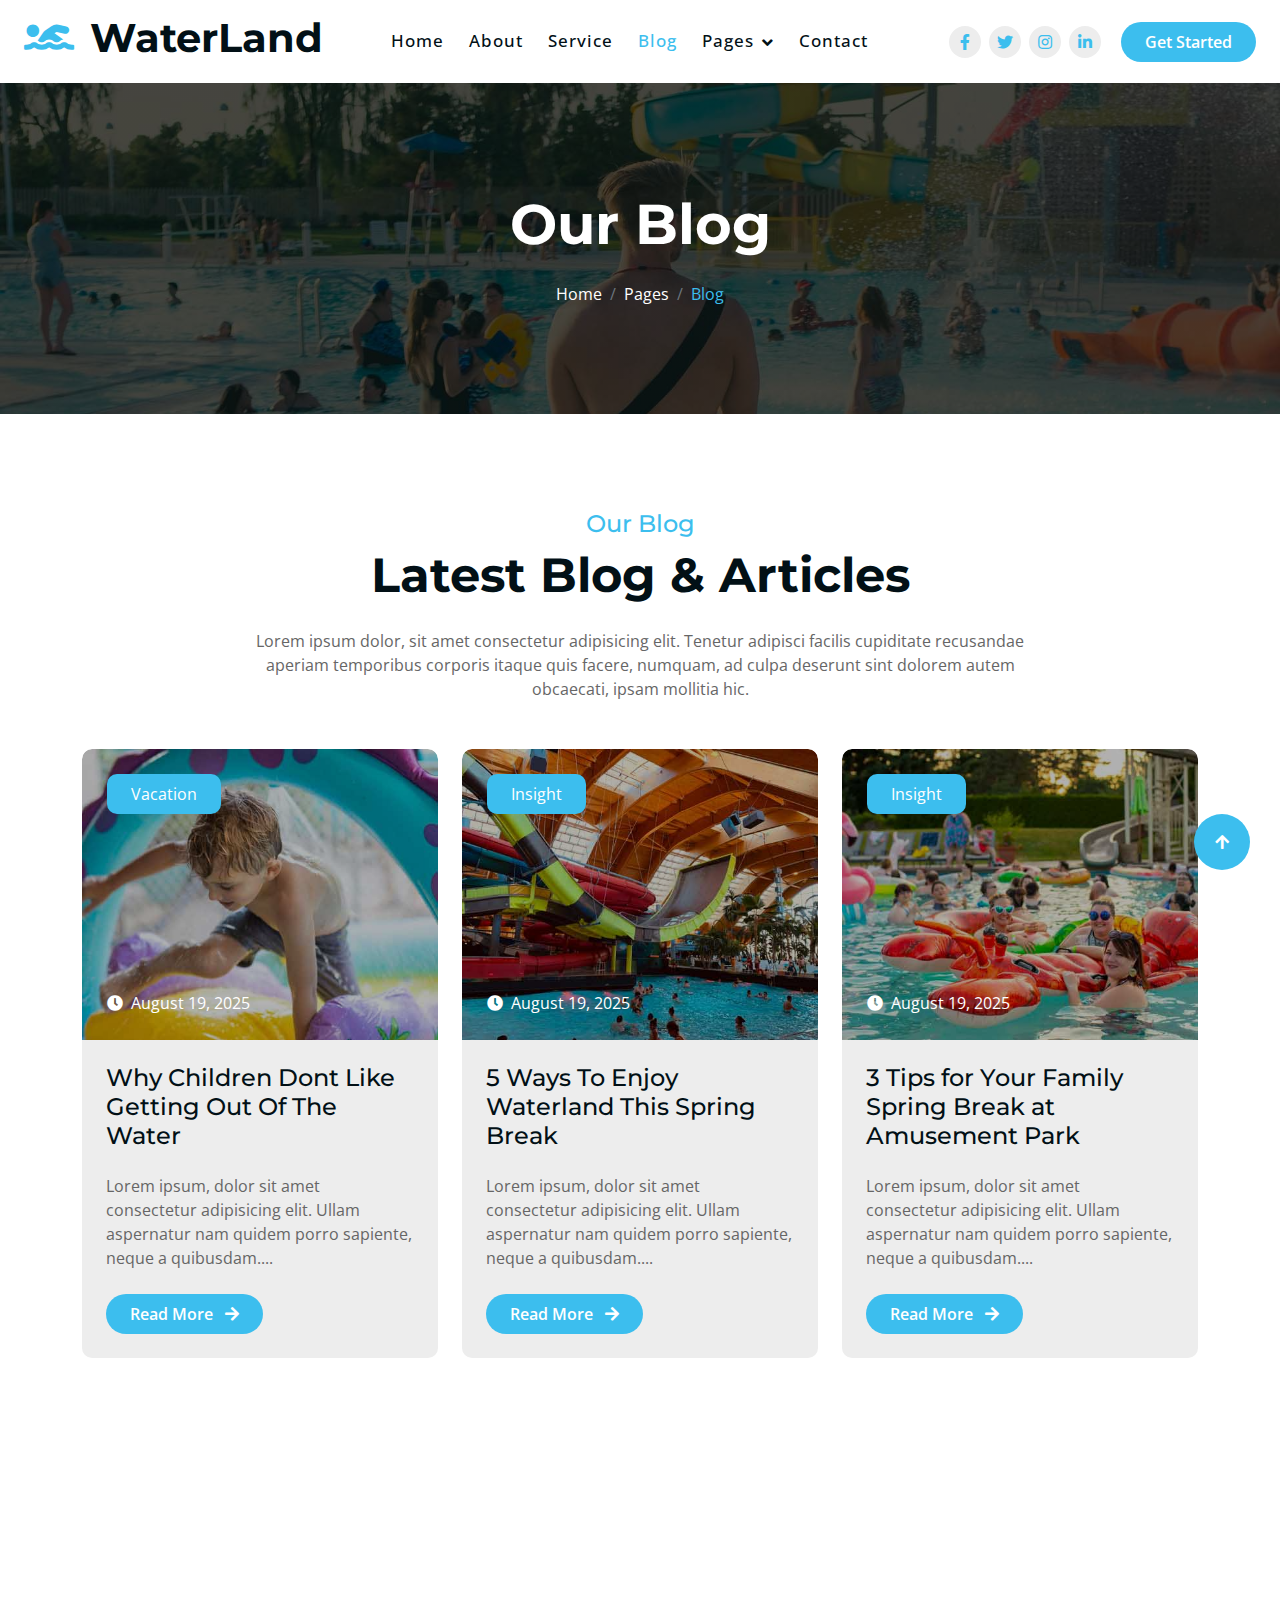
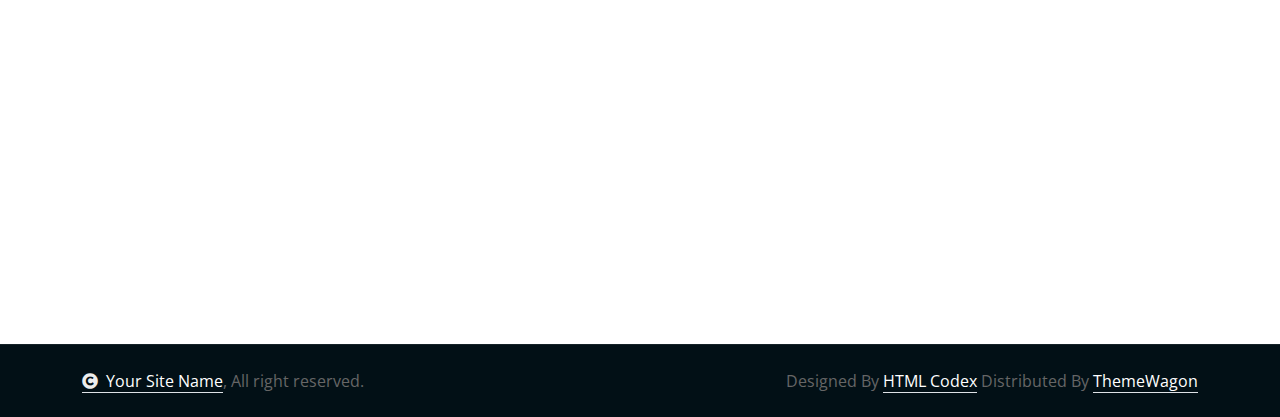
<file: blog1.html>
<!DOCTYPE html>
<html lang="en">

    <head>
        <meta charset="utf-8">
        <title>WaterLand - Water Park Website Template</title>
        <meta content="width=device-width, initial-scale=1.0" name="viewport">
        <meta content="" name="keywords">
        <meta content="" name="description">

        <!-- Google Web Fonts -->
        <link rel="preconnect" href="https://fonts.googleapis.com">
        <link rel="preconnect" href="https://fonts.gstatic.com" crossorigin>
        <link href="https://fonts.googleapis.com/css2?family=Montserrat:ital,wght@0,100..900;1,100..900&family=Open+Sans:ital,wdth,wght@0,75..100,300..800;1,75..100,300..800&display=swap" rel="stylesheet"> 

        <!-- Icon Font Stylesheet -->
        <link rel="stylesheet" href="https://use.fontawesome.com/releases/v5.15.4/css/all.css"/>
        <link href="https://cdn.jsdelivr.net/npm/bootstrap-icons@1.4.1/font/bootstrap-icons.css" rel="stylesheet">

        <!-- Libraries Stylesheet -->
        <link href="lib/animate/animate.min.css" rel="stylesheet">
        <link href="lib/lightbox/css/lightbox.min.css" rel="stylesheet">
        <link href="lib/owlcarousel/assets/owl.carousel.min.css" rel="stylesheet">


        <!-- Customized Bootstrap Stylesheet -->
        <link href="css/bootstrap.min.css" rel="stylesheet">

        <!-- Template Stylesheet -->
        <link href="css/style.css" rel="stylesheet">
    </head>

    <body>

        <!-- Spinner Start -->
        <div id="spinner" class="show bg-white position-fixed translate-middle w-100 vh-100 top-50 start-50 d-flex align-items-center justify-content-center">
            <div class="spinner-border text-primary" style="width: 3rem; height: 3rem;" role="status">
                <span class="sr-only">Loading...</span>
            </div>
        </div>
        <!-- Spinner End -->

        <!-- Navbar & Hero Start -->
        <div class="container-fluid nav-bar sticky-top px-4 py-2 py-lg-0">
            <nav class="navbar navbar-expand-lg navbar-light">
                <a href="" class="navbar-brand p-0">
                    <h1 class="display-6 text-dark"><i class="fas fa-swimmer text-primary me-3"></i>WaterLand</h1>
                    <!-- <img src="img/logo.png" alt="Logo"> -->
                </a>
                <button class="navbar-toggler" type="button" data-bs-toggle="collapse" data-bs-target="#navbarCollapse">
                    <span class="fa fa-bars"></span>
                </button>
                <div class="collapse navbar-collapse" id="navbarCollapse">
                    <div class="navbar-nav mx-auto py-0">
                        <a href="index.html" class="nav-item nav-link">Home</a>
                        <a href="about.html" class="nav-item nav-link">About</a>
                        <a href="service.html" class="nav-item nav-link">Service</a>
                        <a href="blog.html" class="nav-item nav-link active">Blog</a>
                        
                        <div class="nav-item dropdown">
                            <a href="#" class="nav-link dropdown-toggle" data-bs-toggle="dropdown">Pages</a>
                            <div class="dropdown-menu m-0">
                                <a href="feature.html" class="dropdown-item">Our Feature</a>
                                <a href="gallery.html" class="dropdown-item">Our Gallery</a>
                                <a href="attraction.html" class="dropdown-item">Attractions</a>
                                <a href="package.html" class="dropdown-item">Ticket Packages</a>
                                <a href="team.html" class="dropdown-item">Our Team</a>
                                <a href="testimonial.html" class="dropdown-item">Testimonial</a>
                                <a href="404.html" class="dropdown-item">404 Page</a>
                            </div>
                        </div>
                        <a href="contact.html" class="nav-item nav-link">Contact</a>
                    </div>
                    <div class="team-icon d-none d-xl-flex justify-content-center me-3">
                        <a class="btn btn-square btn-light rounded-circle mx-1" href=""><i class="fab fa-facebook-f"></i></a>
                        <a class="btn btn-square btn-light rounded-circle mx-1" href=""><i class="fab fa-twitter"></i></a>
                        <a class="btn btn-square btn-light rounded-circle mx-1" href=""><i class="fab fa-instagram"></i></a>
                        <a class="btn btn-square btn-light rounded-circle mx-1" href=""><i class="fab fa-linkedin-in"></i></a>
                    </div>
                    <a href="#" class="btn btn-primary rounded-pill py-2 px-4 flex-shrink-0">Get Started</a>
                </div>
            </nav>
        </div>
        <!-- Navbar & Hero End -->

        <!-- Header Start -->
        <div class="container-fluid bg-breadcrumb">
            <div class="container text-center py-5" style="max-width: 900px;">
                <h4 class="text-white display-4 mb-4 wow fadeInDown" data-wow-delay="0.1s">Our Blog</h4>
                <ol class="breadcrumb d-flex justify-content-center mb-0 wow fadeInDown" data-wow-delay="0.3s">
                    <li class="breadcrumb-item"><a href="index.html">Home</a></li>
                    <li class="breadcrumb-item"><a href="#">Pages</a></li>
                    <li class="breadcrumb-item active text-primary">Blog</li>
                </ol>    
            </div>
        </div>
        <!-- Header End -->

        <!-- Blog Start -->
        <div class="container-fluid blog py-5">
            <div class="container py-5">
                <div class="text-center mx-auto pb-5 wow fadeInUp" data-wow-delay="0.2s" style="max-width: 800px;">
                    <h4 class="text-primary">Our Blog</h4>
                    <h1 class="display-5 mb-4">Latest Blog & Articles</h1>
                    <p class="mb-0">Lorem ipsum dolor, sit amet consectetur adipisicing elit. Tenetur adipisci facilis cupiditate recusandae aperiam temporibus corporis itaque quis facere, numquam, ad culpa deserunt sint dolorem autem obcaecati, ipsam mollitia hic.
                    </p>
                </div>
                <div class="row g-4">
                    <div class="col-lg-4 wow fadeInUp" data-wow-delay="0.2s">
                        <div class="blog-item">
                            <div class="blog-img">
                                <a href="#">
                                    <img src="img/blog-2.jpg" class="img-fluid w-100 rounded-top" alt="Image">
                                </a>
                                <div class="blog-category py-2 px-4">Vacation</div>
                                <div class="blog-date"><i class="fas fa-clock me-2"></i>August 19, 2025</div>
                            </div>
                            <div class="blog-content p-4">
                                <a href="#" class="h4 d-inline-block mb-4">Why Children Dont Like Getting Out Of The Water</a>
                                <p class="mb-4">Lorem ipsum, dolor sit amet consectetur adipisicing elit. Ullam aspernatur nam quidem porro sapiente, neque a quibusdam....
                                </p>
                                <a href="#" class="btn btn-primary rounded-pill py-2 px-4">Read More <i class="fas fa-arrow-right ms-2"></i></a>
                            </div>
                        </div>
                    </div>
                    <div class="col-lg-4 wow fadeInUp" data-wow-delay="0.4s">
                        <div class="blog-item">
                            <div class="blog-img">
                                <a href="#">
                                    <img src="img/blog-3.jpg" class="img-fluid w-100 rounded-top" alt="Image">
                                </a>
                                <div class="blog-category py-2 px-4">Insight</div>
                                <div class="blog-date"><i class="fas fa-clock me-2"></i>August 19, 2025</div>
                            </div>
                            <div class="blog-content p-4">
                                <a href="#" class="h4 d-inline-block mb-4">5 Ways To Enjoy Waterland This Spring Break</a>
                                <p class="mb-4">Lorem ipsum, dolor sit amet consectetur adipisicing elit. Ullam aspernatur nam quidem porro sapiente, neque a quibusdam....
                                </p>
                                <a href="#" class="btn btn-primary rounded-pill py-2 px-4">Read More <i class="fas fa-arrow-right ms-2"></i></a>
                            </div>
                        </div>
                    </div>
                    <div class="col-lg-4 wow fadeInUp" data-wow-delay="0.6s">
                        <div class="blog-item">
                            <div class="blog-img">
                                <a href="#">
                                    <img src="img/blog-1.jpg" class="img-fluid w-100 rounded-top" alt="Image">
                                </a>
                                <div class="blog-category py-2 px-4">Insight</div>
                                <div class="blog-date"><i class="fas fa-clock me-2"></i>August 19, 2025</div>
                            </div>
                            <div class="blog-content p-4">
                                <a href="#" class="h4 d-inline-block mb-4">3 Tips for Your Family Spring Break at Amusement Park</a>
                                <p class="mb-4">Lorem ipsum, dolor sit amet consectetur adipisicing elit. Ullam aspernatur nam quidem porro sapiente, neque a quibusdam....
                                </p>
                                <a href="#" class="btn btn-primary rounded-pill py-2 px-4">Read More <i class="fas fa-arrow-right ms-2"></i></a>
                            </div>
                        </div>
                    </div>
                </div>
            </div>
        </div>
        <!-- Blog End -->

        <!-- Footer Start -->
        <div class="container-fluid footer py-5 wow fadeIn" data-wow-delay="0.2s">
            <div class="container py-5">
                <div class="row g-5">
                    <div class="col-md-6 col-lg-6 col-xl-4">
                        <div class="footer-item">
                            <a href="index.html" class="p-0">
                                <h4 class="text-white mb-4"><i class="fas fa-swimmer text-primary me-3"></i>WaterLand</h4>
                                <!-- <img src="img/logo.png" alt="Logo"> -->
                            </a>
                            <p class="mb-2">Dolor amet sit justo amet elitr clita ipsum elitr est.Lorem ipsum dolor sit amet, consectetur adipiscing...</p>
                            <div class="d-flex align-items-center">
                                <i class="fas fa-map-marker-alt text-primary me-3"></i>
                                <p class="text-white mb-0">123 Street New York.USA</p>
                            </div>
                            <div class="d-flex align-items-center">
                                <i class="fas fa-envelope text-primary me-3"></i>
                                <p class="text-white mb-0">info@example.com</p>
                            </div>
                            <div class="d-flex align-items-center">
                                <i class="fa fa-phone-alt text-primary me-3"></i>
                                <p class="text-white mb-0">(+012) 3456 7890</p>
                            </div>
                        </div>
                    </div>
                    <div class="col-md-6 col-lg-6 col-xl-2">
                        <div class="footer-item">
                            <h4 class="text-white mb-4">Quick Links</h4>
                            <a href="#"><i class="fas fa-angle-right me-2"></i> About Us</a>
                            <a href="#"><i class="fas fa-angle-right me-2"></i> Feature</a>
                            <a href="#"><i class="fas fa-angle-right me-2"></i> Attractions</a>
                            <a href="#"><i class="fas fa-angle-right me-2"></i> Tickets</a>
                            <a href="#"><i class="fas fa-angle-right me-2"></i> Blog</a>
                            <a href="#"><i class="fas fa-angle-right me-2"></i> Contact us</a>
                        </div>
                    </div>
                    <div class="col-md-6 col-lg-6 col-xl-2">
                        <div class="footer-item">
                            <h4 class="text-white mb-4">Support</h4>
                            <a href="#"><i class="fas fa-angle-right me-2"></i> Privacy Policy</a>
                            <a href="#"><i class="fas fa-angle-right me-2"></i> Terms & Conditions</a>
                            <a href="#"><i class="fas fa-angle-right me-2"></i> Disclaimer</a>
                            <a href="#"><i class="fas fa-angle-right me-2"></i> Support</a>
                            <a href="#"><i class="fas fa-angle-right me-2"></i> FAQ</a>
                            <a href="#"><i class="fas fa-angle-right me-2"></i> Help</a>
                        </div>
                    </div>
                    <div class="col-md-6 col-lg-6 col-xl-4">
                        <div class="footer-item">
                            <h4 class="text-white mb-4">Opening Hours</h4>
                            <div class="opening-date mb-3 pb-3">
                                <div class="opening-clock flex-shrink-0">
                                    <h6 class="text-white mb-0 me-auto">Monday - Friday:</h6>
                                    <p class="mb-0"><i class="fas fa-clock text-primary me-2"></i> 11:00 AM - 16:00 PM</p>
                                </div>
                                <div class="opening-clock flex-shrink-0">
                                    <h6 class="text-white mb-0 me-auto">Satur - Sunday:</h6>
                                    <p class="mb-0"><i class="fas fa-clock text-primary me-2"></i> 09:00 AM - 17:00 PM</p>
                                </div>
                                <div class="opening-clock flex-shrink-0">
                                    <h6 class="text-white mb-0 me-auto">Holiday:</h6>
                                    <p class="mb-0"><i class="fas fa-clock text-primary me-2"></i> 09:00 AM - 17:00 PM</p>
                                </div>
                            </div>
                            <div>
                                <p class="text-white mb-2">Payment Accepted</p>
                                <img src="img/payment.png" class="img-fluid" alt="Image">
                            </div>
                        </div>
                    </div>
                </div>
            </div>
        </div>
        <!-- Footer End -->
        
        <!-- Copyright Start -->
        <div class="container-fluid copyright py-4">
            <div class="container">
                <div class="row g-4 align-items-center">
                    <div class="col-md-6 text-center text-md-start mb-md-0">
                        <span class="text-body"><a href="#" class="border-bottom text-white"><i class="fas fa-copyright text-light me-2"></i>Your Site Name</a>, All right reserved.</span>
                    </div>
                    <div class="col-md-6 text-center text-md-end text-body">
                        <!--/*** This template is free as long as you keep the below author’s credit link/attribution link/backlink. ***/-->
                        <!--/*** If you'd like to use the template without the below author’s credit link/attribution link/backlink, ***/-->
                        <!--/*** you can purchase the Credit Removal License from "https://htmlcodex.com/credit-removal". ***/-->
                        Designed By <a class="border-bottom text-white" href="https://htmlcodex.com">HTML Codex</a> Distributed By <a class="border-bottom text-white" href="https://themewagon.com">ThemeWagon</a>
                    </div>
                </div>
            </div>
        </div>
        <!-- Copyright End -->


        <!-- Back to Top -->
        <a href="#" class="btn btn-primary btn-lg-square rounded-circle back-to-top"><i class="fa fa-arrow-up"></i></a>   

        
    <!-- JavaScript Libraries -->
    <script src="https://ajax.googleapis.com/ajax/libs/jquery/3.6.4/jquery.min.js"></script>
    <script src="https://cdn.jsdelivr.net/npm/bootstrap@5.0.0/dist/js/bootstrap.bundle.min.js"></script>
    <script src="lib/wow/wow.min.js"></script>
    <script src="lib/easing/easing.min.js"></script>
    <script src="lib/waypoints/waypoints.min.js"></script>
    <script src="lib/counterup/counterup.min.js"></script>
    <script src="lib/lightbox/js/lightbox.min.js"></script>
    <script src="lib/owlcarousel/owl.carousel.min.js"></script>
    

    <!-- Template Javascript -->
    <script src="js/main.js"></script>
    </body>

</html>
</file>
<file: css/style.css>
/*** Spinner Start ***/
/*** Spinner ***/
#spinner {
    opacity: 0;
    visibility: hidden;
    transition: opacity .5s ease-out, visibility 0s linear .5s;
    z-index: 99999;
}

#spinner.show {
    transition: opacity .5s ease-out, visibility 0s linear 0s;
    visibility: visible;
    opacity: 1;
}
/*** Spinner End ***/

.back-to-top {
    position: fixed;
    right: 30px;
    bottom: 30px;
    transition: 0.5s;
    z-index: 99;
}

/*** Button Start ***/
.btn {
    font-weight: 600;
    transition: .5s;
}

.btn-square {
    width: 32px;
    height: 32px;
}

.btn-sm-square {
    width: 34px;
    height: 34px;
}

.btn-md-square {
    width: 44px;
    height: 44px;
}

.btn-lg-square {
    width: 56px;
    height: 56px;
}

.btn-xl-square {
    width: 66px;
    height: 66px;
}

.btn-square,
.btn-sm-square,
.btn-md-square,
.btn-lg-square,
.btn-xl-square {
    padding: 0;
    display: flex;
    align-items: center;
    justify-content: center;
    font-weight: normal;
}

.btn.btn-primary {
    color: var(--bs-white);
    border: none;
}

.btn.btn-primary:hover {
    background: var(--bs-dark);
}

.btn.btn-light {
    color: var(--bs-primary);
    border: none;
}

.btn.btn-light:hover {
    color: var(--bs-white);
    background: var(--bs-primary);
}

.btn.btn-dark {
    color: var(--bs-white);
    border: none;
}

.btn.btn-dark:hover {
    color: var(--bs-primary);
    background: var(--bs-light);
}

/*** Navbar Start ***/
.nav-bar {
    background: var(--bs-white);
}

.sticky-top {
    transition: 1s;
}

.navbar-light .navbar-nav .nav-link {
    position: relative;
    margin-right: 25px;
    padding: 35px 0;
    letter-spacing: 1px;
    color: var(--bs-dark);
    font-size: 17px;
    font-weight: 500;
    outline: none;
    transition: .5s;
}

.sticky-top .navbar-light .navbar-nav .nav-link {
    padding: 20px 0;
    color: var(--bs-dark);
}

.navbar-light .navbar-nav .nav-link:hover,
.navbar-light .navbar-nav .nav-link.active {
    color: var(--bs-primary);
}

.navbar-light .navbar-brand img {
    max-height: 60px;
    transition: .5s;
}

.sticky-top .navbar-light .navbar-brand img {
    max-height: 50px;
}

.navbar .dropdown-toggle::after {
    border: none;
    content: "\f107";
    font-family: "Font Awesome 5 Free";
    font-weight: 600;
    vertical-align: middle;
    margin-left: 8px;
}

.dropdown .dropdown-menu a:hover {
    background: var(--bs-primary);
    color: var(--bs-white);
}

.navbar .nav-item:hover .dropdown-menu {
    transform: rotateX(0deg);
    visibility: visible;
    margin-top: 8px !important;
    background: var(--bs-light);
    transition: .5s;
    opacity: 1;
}

@media (min-width: 992px) {
    .navbar .nav-item .dropdown-menu {
    display: block;
    visibility: hidden;
    top: 100%;
    transform: rotateX(-75deg);
    transform-origin: 0% 0%;
    border: 0;
    border-radius: 10px;
    margin-top: 8px !important;
    transition: .5s;
    opacity: 0;
    }
}

@media (max-width: 991px) {
    .navbar.navbar-expand-lg .navbar-toggler {
        padding: 8px 15px;
        border: 1px solid var(--bs-primary);
        color: var(--bs-primary);
    }

    .sticky-top .navbar-light .navbar-nav .nav-link {
        padding: 12px 0;
    }
}
/*** Navbar End ***/

/*** Carousel Hero Header Start ***/
.header-carousel .header-carousel-item img {
    object-fit: cover;
}


@media (min-width: 1200px) {
    .header-carousel .header-carousel-item,
    .header-carousel .header-carousel-item img {
        height: 700px;
    }
}

@media (max-width: 1199px) {
    .header-carousel .header-carousel-item,
    .header-carousel .header-carousel-item img {
        height: 1200px;
    }
}

.header-carousel .owl-nav .owl-prev {
    display: none;
}

.header-carousel .owl-nav .owl-next {
    position: absolute;
    width: 60px;
    height: 60px;
    bottom: -60px;
    right: 50%;
    transform: translateY(-50%);
    margin-right: -60px;
    border-radius: 60px;
    background: var(--bs-primary);
    color: var(--bs-white);
    font-size: 26px;
    display: flex;
    align-items: center;
    justify-content: center;
    transition: 0.5s;
}
.header-carousel .owl-nav .owl-next:hover {
    box-shadow: inset 0 0 100px 0 var(--bs-light);
    color: var(--bs-primary);
}

.header-carousel .owl-nav .owl-next i {
    position: relative;
    width: 100%;
    height: 100%;
    display: flex;
    align-items: center;
    justify-content: center;
    animation-name: carousel-next-btn;
    animation-duration: 4s;
    animation-delay: 1s;
    animation-iteration-count: infinite;
    transition: 1s;
}

@keyframes carousel-next-btn {
    0%  {margin-top: 35%;}
    50%  {margin-bottom: 70%;}
    100% {margin-top: 35%;}
}

.header-carousel .header-carousel-item .carousel-caption {
    position: absolute;
    width: 100%;
    height: 100%;
    left: 0;
    bottom: 0;
    background: rgba(0, 0, 0, .7);
    display: flex;
    align-items: center;
}

.carousel-caption .ticket-form {
    background: rgba(255, 255, 255, 0.4);
    border-radius: 10px;
}

.header-carousel .header-carousel-item img {
    animation-name: image-zoom;
    animation-duration: 10s;
    animation-delay: 1s;
    animation-iteration-count: infinite;
    animation-direction: alternate;
    transition: 1s;
}

@keyframes image-zoom {
    0%  {width: 100%; height: 100%;}

    25% {width: 115%; height: 115%;}

    50% {width: 130%; height: 130%;}

    75% {width: 120%; height: 120%;}

    100% {width: 100%; height: 100%;}
}
/*** Carousel Hero Header End ***/

/*** Single Page Hero Header Start ***/
.bg-breadcrumb {
    position: relative;
    overflow: hidden;
    background: linear-gradient(rgba(0, 0, 0, 0.7), rgba(0, 0, 0, 0.7)), url(../img/carousel-1.jpg);
    background-position: center center;
    background-repeat: no-repeat;
    background-size: cover;
    padding: 60px 0 60px 0;
    transition: 0.5s;
}

.bg-breadcrumb .breadcrumb {
    position: relative;
}

.bg-breadcrumb .breadcrumb .breadcrumb-item a {
    color: var(--bs-white);
}
/*** Single Page Hero Header End ***/


/*** Feature Start ***/
.feature .feature-item {
    position: relative;
    border-radius: 10px;
    background: var(--bs-light);
}

.feature-item .feature-content {
    position: absolute;
    width: 100%; 
    height: 100%; 
    bottom: 0; 
    left: 0;
    margin-top: 0;
    margin-right: 0; 
    background: rgba(0, 0, 0, 0.7); 
    border-radius: 10px;
    z-index: 2;
}

.feature-item .feature-content .feature-content-inner {
    position: relative;
    z-index: 5;
}
/*** Feature End ***/


/*** Service Start ***/
.service {
    position: relative;
    overflow: hidden;
    background-image: url(../img/carousel-1.jpg);
    background-position: center center;
    background-repeat: no-repeat;
    background-size: cover;
}

.service::before {
    content: "";
    width: 100%;
    height: 100%;
    position: absolute;
    top: 0;
    left: 0;
    background: rgba(0, 0, 0, .7);
    z-index: 1;
}

.service .service-section {
    position: relative;
    z-index: 5;
}

.service .service-days {
    border-radius: 10px;
    background: var(--bs-white);
}

.service .service-item {
    position: relative;
    height: 100%;
    text-align: center;
    border-radius: 10px;
    background: var(--bs-white);
    z-index: 1;
}

.service .service-item::after {
    content: "";
    position: absolute;
    width: 100%;
    height: 0;
    bottom: 0;
    left: 0;
    border-radius: 10px;
    background: var(--bs-primary);
    transition: 0.5s;
    z-index: 2;
}

.service .service-item:hover:after {
    height: 100%;
}

.service .service-item i {
    color: var(--bs-primary);
    transition: 0.5s;
}

.service .service-item:hover i {
    color: var(--bs-white);
}

.service .service-item .service-content {
    position: relative;
    z-index: 3;
}

.service .service-item .service-content p {
    transition: 0.5s;
}

.service .service-item:hover .service-content p {
    color: var(--bs-white);
}

.service .service-item .service-content a.h4 {
    transition: 0.5s;
}

.service .service-item:hover .service-content a.h4:hover {
    color: var(--bs-white);
}
/*** Service End ***/


/*** Attractions Start ***/
.attractions {
    position: relative;
    overflow: hidden;
}

.attractions::after {
    content: "";
    width: 100%;
    height: 70%;
    position: absolute;
    overflow: hidden;
    top: 0;
    left: 0;
    background: linear-gradient(rgba(0, 0, 0, .7), rgba(0, 0, 0, .7)), url(../img/carousel-2.jpg) center center no-repeat;
    background-size: cover;
    z-index: -2;
    animation-name: attraction-image-zoom;
    animation-duration: 10s;
    animation-delay: 1s;
    animation-iteration-count: infinite;
    animation-direction: alternate;
    transition: 1s;
}

@keyframes attraction-image-zoom {
    0%  {width: 100%;}

    25% {width: 115%;}

    50% {width: 130%;}

    75% {width: 120%;}

    100% {width: 100%;}
}

.attractions .attractions-section {
    position: relative;
    z-index: 3;
}

.attractions .attractions-item {
    position: relative;
    border-radius: 10px;
    transition: 0.5s;
    z-index: 1;
}

.attractions .attractions-item::after {
    content: "";
    position: absolute;
    width: 100%;
    height: 0;
    top: 0;
    left: 0;
    border-radius: 10px;
    background: rgba(0, 0, 0, .7);
    transition: 0.5s;
    z-index: 2;
}

.attractions .attractions-item:hover:after {
    height: 100%;
}

.attractions .attractions-item .attractions-name {
    position: absolute;
    width: 100%;
    height: 100%;
    top: 50%;
    left: 50%;
    transform: translate(-50%, -50%);
    border-radius: 10px;
    color: var(--bs-white);
    font-size: 24px;
    font-weight: 600;
    display: flex;
    align-items: center;
    justify-content: center;
    transition: 0.5s;
    z-index: 3;
    opacity: 0;
}

.attractions .attractions-item:hover .attractions-name {
    opacity: 1;
}

.attractions-carousel .owl-stage-outer {
    margin-top: 58px;
}

.attractions .owl-nav .owl-prev {
    position: absolute;
    top: -58px;
    left: 0;
    background: var(--bs-primary);
    color: var(--bs-white);
    padding: 6px 35px;
    border-radius: 30px;
    transition: 0.5s;
}

.attractions .owl-nav .owl-prev:hover {
    background: var(--bs-white);
    color: var(--bs-primary);
}

.attractions .owl-nav .owl-next {
    position: absolute;
    top: -58px;
    right: 0;
    background: var(--bs-primary);
    color: var(--bs-white);
    padding: 6px 35px;
    border-radius: 30px;
    transition: 0.5s;
}

.attractions .owl-nav .owl-next:hover {
    background: var(--bs-white);
    color: var(--bs-primary);
}
/*** Attractions End ***/


/*** Gallery Start ***/
.gallery .gallery-item {
    position: relative;
    overflow: hidden;
    height: 100%;
    border-radius: 10px;
}

.gallery .gallery-item img {
    transition: 0.5s;
}

.gallery .gallery-item:hover img {
    transform: scale(1.2);
}

.gallery .gallery-item::after {
    content: "";
    position: absolute;
    width: 0;
    height: 0;
    top: 50%;
    left: 50%;
    transform: translate(-50%, -50%);
    border-radius: 10px;
    background: rgba(0, 0, 0, .4);
    transition: 0.5s;
    z-index: 1;
}

.gallery .gallery-item:hover::after {
    width: 100%;
    height: 100%;
}

.gallery .gallery-item .search-icon {
    position: absolute;
    top: 50%;
    left: 50%;
    transform: translate(-50%, -50%);
    transition: 0.5s;
    z-index: 5;
    opacity: 0;
}

.gallery .gallery-item:hover .search-icon {
    opacity: 1;
}
/*** Gallery End ***/

/*** Blog Start ***/
.blog .blog-item {
    border-radius: 10px;
}

.blog .blog-item .blog-img {
    position: relative;
    overflow: hidden;
    border-top-left-radius: 10px;
    border-top-right-radius: 10px;
    transition: 0.5s;
}

.blog .blog-item .blog-img img {
    transition: 0.5s;
}

.blog .blog-item:hover .blog-img img {
    transform: scale(1.2);
}

.blog .blog-item .blog-img::after {
    content: "";
    position: absolute;
    width: 100%;
    height: 100%;
    top: 0;
    left: 0;
    border-top-left-radius: 10px;
    border-top-right-radius: 10px;
    background: rgba(0, 0, 0, .3);
    z-index: 1;
}

.blog .blog-item .blog-img .blog-category {
    position: absolute;
    top: 25px;
    left: 25px;
    border-radius: 10px;
    color: var(--bs-white);
    background: var(--bs-primary);
    z-index: 5;
}

.blog .blog-item .blog-img .blog-date {
    position: absolute;
    bottom: 25px;
    left: 25px;
    color: var(--bs-white);
    z-index: 5;
}

.blog .blog-item .blog-content {
    border-bottom-left-radius: 10px;
    border-bottom-right-radius: 10px;
    background: var(--bs-light);
}
/*** Blog End ***/

/*** Team Start ***/
.team .team-item {
    position: relative;
    background: var(--bs-primary);
    border-radius: 10px;
}

.team .team-item::after {
    content: "";
    position: absolute;
    width: 100%;
    height: 0;
    top: 0;
    left: 0;
    border-radius: 10px;
    background: var(--bs-dark);
    transition: 0.5s;
    z-index: 1;
}

.team .team-item:hover:after {
    height: 100%;
}

.team .team-item .team-content {
    position: relative;
    text-align: center;
    z-index: 2;
}

.team .team-item .team-content .team-icon {
    background: var(--bs-light);
    border-radius: 10px;
    display: flex;
    display: inline-flex;
}

.team .team-item .team-content h4,
.team .team-item .team-content p {
    transition: 0.5s;
}

.team .team-item:hover .team-content h4 {
    color: var(--bs-primary);
}

.team .team-item .team-content p {
    color: var(--bs-white);
    transition: 0.5s;
}

.team .team-item:hover .team-content p {
    color: var(--bs-body);
}
/*** Team End ***/

/*** Testimonial Start ***/
.testimonial {
    position: relative;
    overflow: hidden;
}

.testimonial::after {
    content: "";
    width: 100%;
    height: 100%;
    position: absolute;
    top: 0;
    left: 0;
    background-image: url(.pinimg.com/474x/83/a5/29/83a5298d8d8082b0ed20e8e28fc08ecf.jpg);
    background-position: center center;
    background-repeat: no-repeat;
    background-size: cover;
    z-index: -2;
    animation-name: image-zoom;
    animation-duration: 10s;
    animation-delay: 1s;
    animation-iteration-count: infinite;
    animation-direction: alternate;
    transition: 1s;
}

.testimonial::before {
    content: "";
    width: 100%;
    height: 100%;
    position: absolute;
    top: 0;
    left: 0;
    background: rgba(0, 0, 0, .7);
    z-index: -1;
}

.testimonial .testimonial-carousel .testimonial-item {
    text-align: center;
    border-radius: 10px;
    background: rgba(256, 256, 256, 0.2);
}

.testimonial-carousel .testimonial-item .testimonial-inner {
    display: flex;
    justify-content: center;
}

.testimonial-item .testimonial-inner .testimonial-img {
    position: relative;
}

.testimonial-item .testimonial-inner .testimonial-img img {
    width: 100px;
    height: 100px;
    border-radius: 100px;
    border: 2px solid var(--bs-white);
}

.testimonial-item .testimonial-inner .testimonial-img .testimonial-quote {
    position: absolute;
    top: 0;
    left: -25px;
    color: var(--bs-white);
    background: var(--bs-primary);
}

.testimonial-carousel .owl-dots {
    display: flex;
    justify-content: center;
}

.testimonial-carousel .owl-dots .owl-dot {
    width: 30px;
    height: 30px;
    border-radius: 30px;
    margin: 20px 10px 0 10px;
    background: var(--bs-primary);
    transition: 0.5s;
}

.testimonial-carousel .owl-dots .owl-dot.active {
    width: 30px;
    height: 30px;
    border-radius: 30px;
    background: var(--bs-light);
    transition: 0.5s;
}

.testimonial-carousel .owl-dots .owl-dot span {
    position: relative;
    margin-top: 50%;
    margin-left: 50%;
    transform: translate(-50%, -50%);
    display: flex;
    align-items: center;
    justify-content: center;
    text-align: center;
}

.testimonial-carousel .owl-dots .owl-dot.active span::after {
    background: var(--bs-primary);
}

.testimonial-carousel .owl-dots .owl-dot span::after {
    content: "";
    width: 15px;
    height: 15px;
    border-radius: 15px;
    position: absolute;
    top: 50%;
    left: 50%;
    transform: translate(-50%, -50%);
    display: flex;
    align-items: center;
    justify-content: center;
    text-align: center;
    background: var(--bs-white);
    transition: 0.5s;
}

.testimonial-carousel .owl-nav {
    position: absolute;
    bottom: -22px;
    right: 50%;
    transform: translateX(-50%);
    margin-right: -210px;
    display: flex;
    align-items: center;
    justify-content: center;
}

.testimonial-carousel .owl-nav .owl-prev {
    font-size: 50px;
    margin-right: 80px;
    color: var(--bs-white);
    transition: 0.5s;
}

.testimonial-carousel .owl-nav .owl-next {
    font-size: 50px;
    margin-left: 80px;
    color: var(--bs-white);
    transition: 0.5s;
}

.testimonial-carousel .owl-nav .owl-prev:hover,
.testimonial-carousel .owl-nav .owl-next:hover {
    color: var(--bs-primary);
}
/*** Testimonial End ***/


/*** Footer Start ***/
.footer {
    background: var(--bs-dark);
}

.footer .footer-item {
    display: flex;
    flex-direction: column;
}

.footer .footer-item a {
    line-height: 35px;
    color: var(--bs-body);
    transition: 0.5s;
}

.footer .footer-item p {
    line-height: 35px;
}

.footer .footer-item a:hover {
    color: var(--bs-primary);
}

.footer .footer-item .footer-btn a,
.footer .footer-item .footer-btn a i {
    transition: 0.5s;
}

.footer .footer-item .footer-btn a:hover {
    background: var(--bs-white);
}

.footer .footer-item .footer-btn a:hover i {
    color: var(--bs-primary);
}

.footer .footer-item .opening-date {
    border-bottom: 1px solid rgba(255, 255, 255, .08);
}

.footer .footer-item .opening-date .opening-clock {
    display: flex;
    align-items: center;
    line-height: 35px;
}
/*** Footer End ***/

/*** copyright Start ***/
.copyright {
    border-top: 1px solid rgba(255, 255, 255, 0.08);
    background: var(--bs-dark);
}
/*** copyright end ***/
</file>
